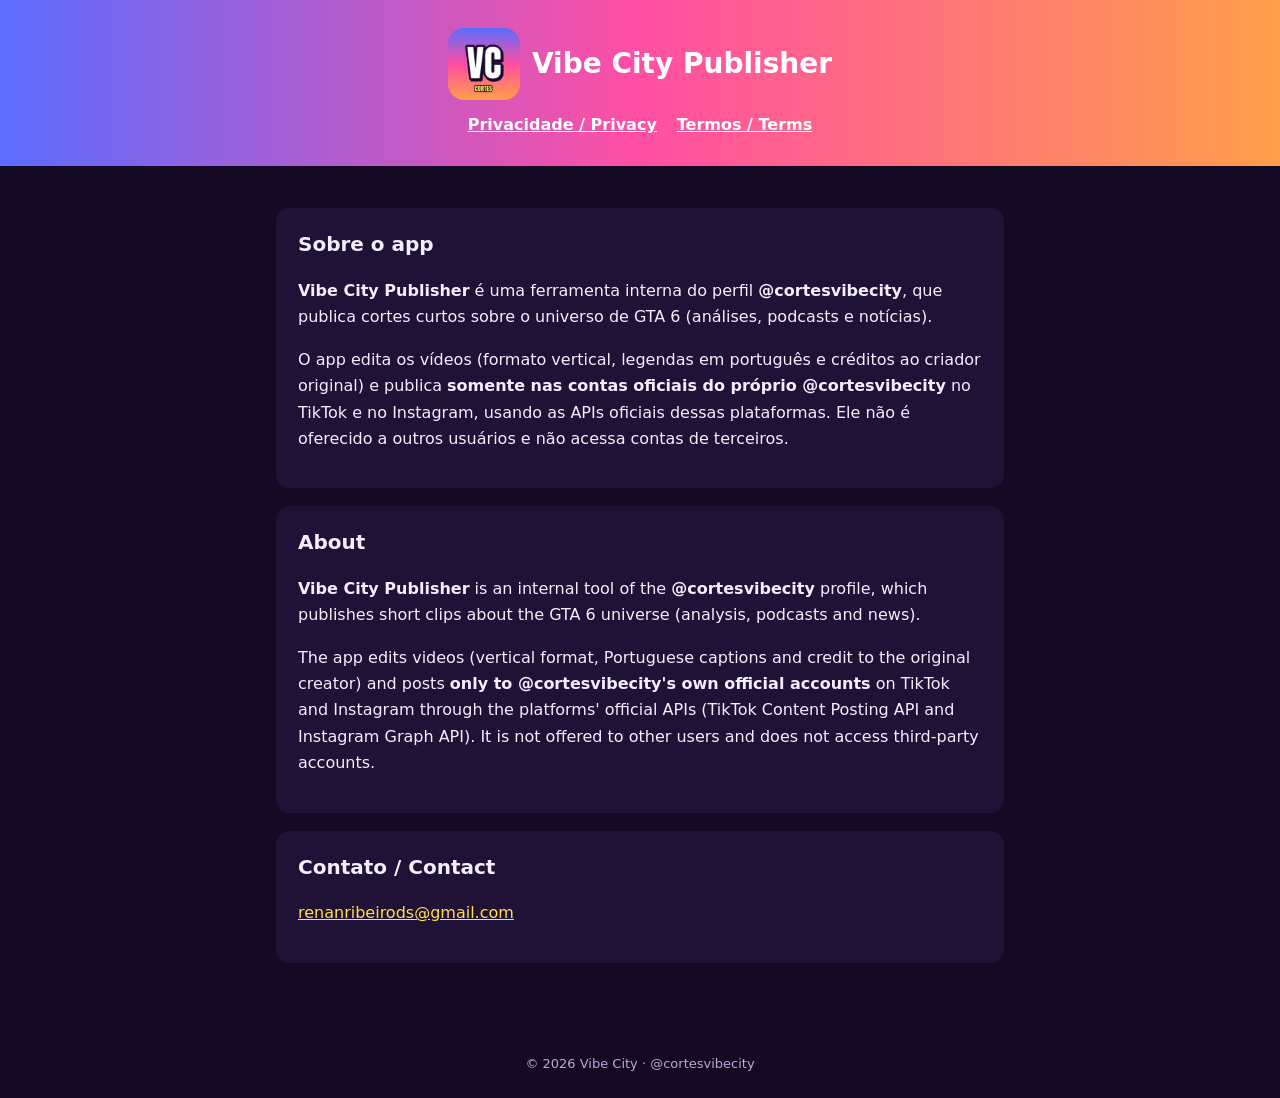
<file: index.html>
<!doctype html>
<html lang="pt-BR">
<head>
  <meta charset="utf-8">
  <meta name="viewport" content="width=device-width, initial-scale=1">
  <title>Vibe City Publisher</title>
  <link rel="icon" href="icon-192.png">
  <link rel="stylesheet" href="style.css">
</head>
<body>
  <header>
    <img src="icon-192.png" alt="Vibe City"><h1>Vibe City Publisher</h1>
    <nav><a href="privacy.html">Privacidade / Privacy</a><a href="terms.html">Termos / Terms</a></nav>
  </header>
  <main>
    <section>
      <h2>Sobre o app</h2>
      <p><strong>Vibe City Publisher</strong> é uma ferramenta interna do perfil <strong>@cortesvibecity</strong>,
        que publica cortes curtos sobre o universo de GTA 6 (análises, podcasts e notícias).</p>
      <p>O app edita os vídeos (formato vertical, legendas em português e créditos ao criador original) e publica
        <strong>somente nas contas oficiais do próprio @cortesvibecity</strong> no TikTok e no Instagram,
        usando as APIs oficiais dessas plataformas. Ele não é oferecido a outros usuários e não acessa contas de terceiros.</p>
    </section>
    <section>
      <h2>About</h2>
      <p><strong>Vibe City Publisher</strong> is an internal tool of the <strong>@cortesvibecity</strong> profile, which
        publishes short clips about the GTA 6 universe (analysis, podcasts and news).</p>
      <p>The app edits videos (vertical format, Portuguese captions and credit to the original creator) and posts
        <strong>only to @cortesvibecity's own official accounts</strong> on TikTok and Instagram through the platforms'
        official APIs (TikTok Content Posting API and Instagram Graph API). It is not offered to other users and does not
        access third-party accounts.</p>
    </section>
    <section>
      <h2>Contato / Contact</h2>
      <p><a href="mailto:renanribeirods@gmail.com">renanribeirods@gmail.com</a></p>
    </section>
  </main>
  <footer>© 2026 Vibe City · @cortesvibecity</footer>
</body>
</html>
</file>
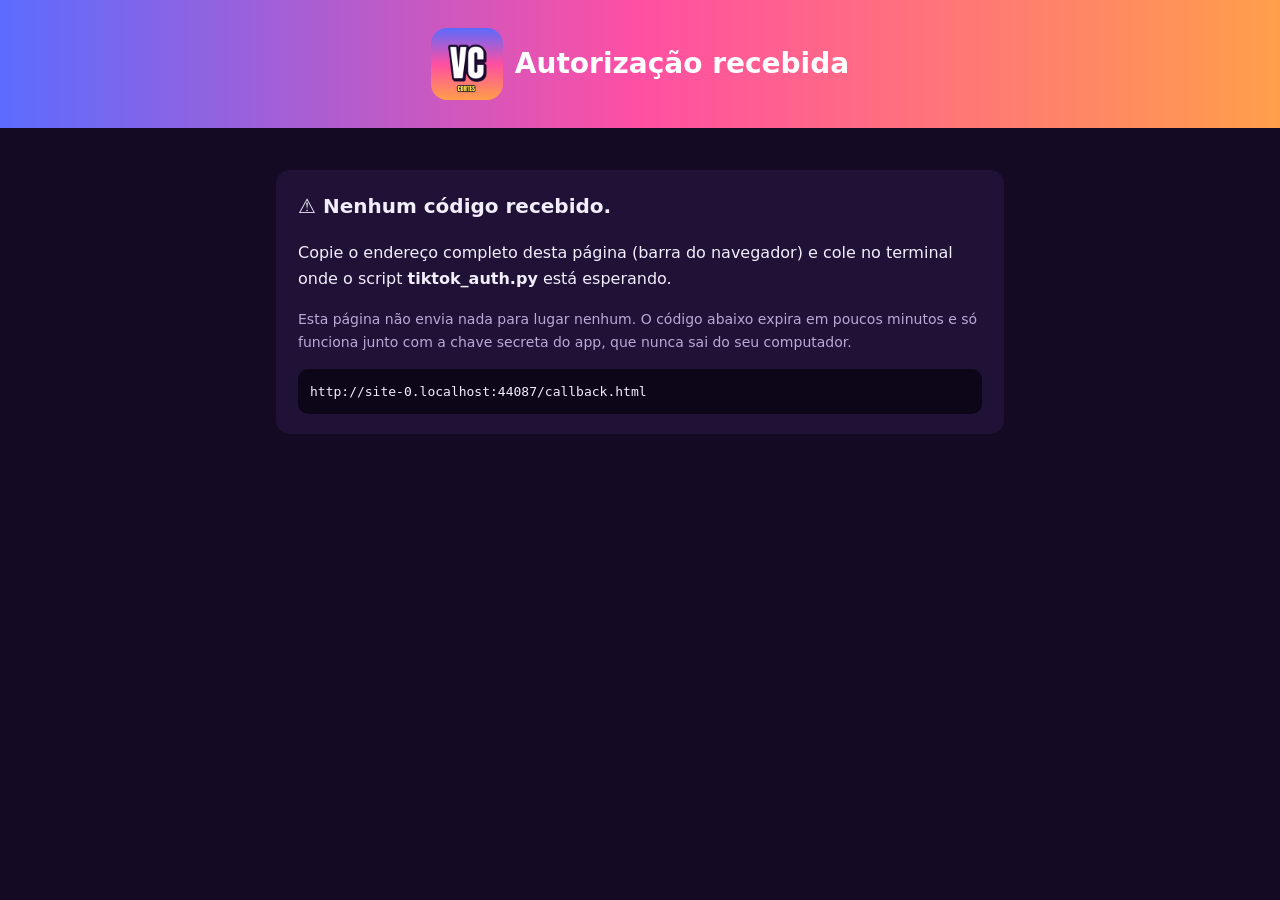
<file: callback.html>
<!doctype html>
<html lang="pt-BR">
<head>
  <meta charset="utf-8">
  <meta name="viewport" content="width=device-width, initial-scale=1">
  <meta name="robots" content="noindex">
  <title>Autorização · Vibe City Publisher</title>
  <link rel="icon" href="icon-192.png">
  <link rel="stylesheet" href="style.css">
</head>
<body>
  <header>
    <img src="icon-192.png" alt="Vibe City"><h1>Autorização recebida</h1>
  </header>
  <main>
    <section>
      <h2 id="status">Verificando…</h2>
      <p>Copie o endereço completo desta página (barra do navegador) e cole no terminal onde o script
        <strong>tiktok_auth.py</strong> está esperando.</p>
      <p class="muted">Esta página não envia nada para lugar nenhum. O código abaixo expira em poucos minutos e só funciona
        junto com a chave secreta do app, que nunca sai do seu computador.</p>
      <div class="box" id="url"></div>
    </section>
  </main>
  <script>
    // Só exibe; nenhuma requisição é feita a partir desta página.
    const params = new URLSearchParams(location.search);
    document.getElementById("url").textContent = location.href;
    document.getElementById("status").textContent = params.get("code")
      ? "✅ Autorizado! Copie o endereço desta página."
      : "⚠️ Nenhum código recebido. " + (params.get("error_description") || params.get("error") || "");
  </script>
</body>
</html>
</file>
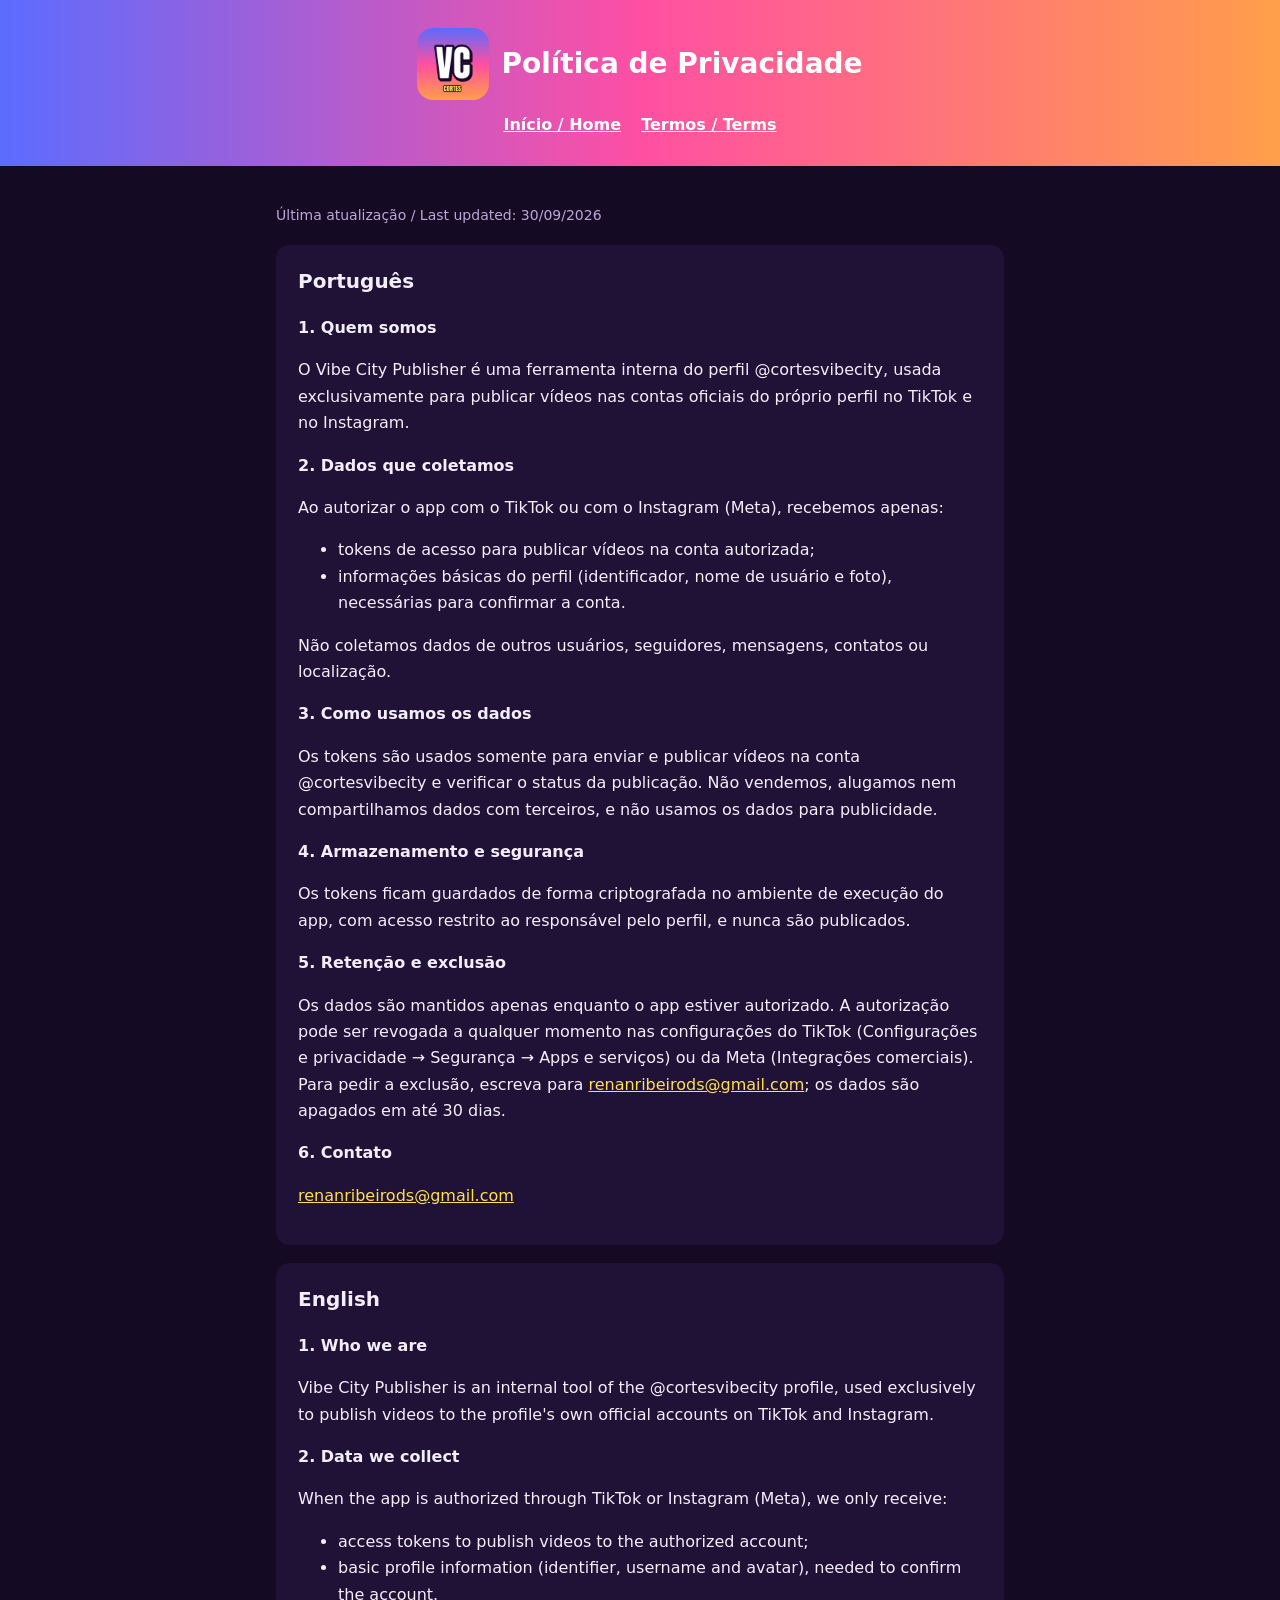
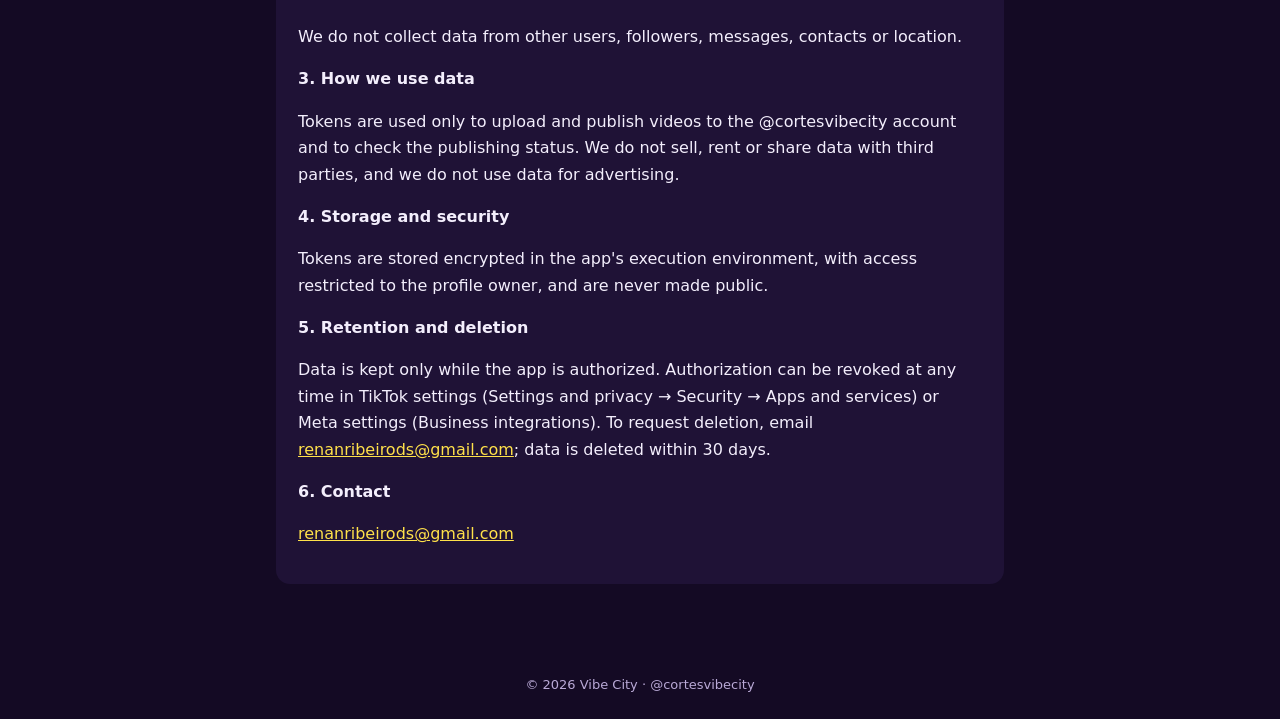
<file: privacy.html>
<!doctype html>
<html lang="pt-BR">
<head>
  <meta charset="utf-8">
  <meta name="viewport" content="width=device-width, initial-scale=1">
  <title>Privacidade · Vibe City Publisher</title>
  <link rel="icon" href="icon-192.png">
  <link rel="stylesheet" href="style.css">
</head>
<body>
  <header>
    <img src="icon-192.png" alt="Vibe City"><h1>Política de Privacidade</h1>
    <nav><a href="index.html">Início / Home</a><a href="terms.html">Termos / Terms</a></nav>
  </header>
  <main>
    <p class="muted">Última atualização / Last updated: 30/09/2026</p>

    <section>
      <h2>Português</h2>
      <h3>1. Quem somos</h3>
      <p>O Vibe City Publisher é uma ferramenta interna do perfil @cortesvibecity, usada exclusivamente para publicar
        vídeos nas contas oficiais do próprio perfil no TikTok e no Instagram.</p>
      <h3>2. Dados que coletamos</h3>
      <p>Ao autorizar o app com o TikTok ou com o Instagram (Meta), recebemos apenas:</p>
      <ul>
        <li>tokens de acesso para publicar vídeos na conta autorizada;</li>
        <li>informações básicas do perfil (identificador, nome de usuário e foto), necessárias para confirmar a conta.</li>
      </ul>
      <p>Não coletamos dados de outros usuários, seguidores, mensagens, contatos ou localização.</p>
      <h3>3. Como usamos os dados</h3>
      <p>Os tokens são usados somente para enviar e publicar vídeos na conta @cortesvibecity e verificar o status da
        publicação. Não vendemos, alugamos nem compartilhamos dados com terceiros, e não usamos os dados para publicidade.</p>
      <h3>4. Armazenamento e segurança</h3>
      <p>Os tokens ficam guardados de forma criptografada no ambiente de execução do app, com acesso restrito ao
        responsável pelo perfil, e nunca são publicados.</p>
      <h3>5. Retenção e exclusão</h3>
      <p>Os dados são mantidos apenas enquanto o app estiver autorizado. A autorização pode ser revogada a qualquer momento
        nas configurações do TikTok (Configurações e privacidade → Segurança → Apps e serviços) ou da Meta
        (Integrações comerciais). Para pedir a exclusão, escreva para <a href="mailto:renanribeirods@gmail.com">renanribeirods@gmail.com</a>;
        os dados são apagados em até 30 dias.</p>
      <h3>6. Contato</h3>
      <p><a href="mailto:renanribeirods@gmail.com">renanribeirods@gmail.com</a></p>
    </section>

    <section>
      <h2>English</h2>
      <h3>1. Who we are</h3>
      <p>Vibe City Publisher is an internal tool of the @cortesvibecity profile, used exclusively to publish videos to the
        profile's own official accounts on TikTok and Instagram.</p>
      <h3>2. Data we collect</h3>
      <p>When the app is authorized through TikTok or Instagram (Meta), we only receive:</p>
      <ul>
        <li>access tokens to publish videos to the authorized account;</li>
        <li>basic profile information (identifier, username and avatar), needed to confirm the account.</li>
      </ul>
      <p>We do not collect data from other users, followers, messages, contacts or location.</p>
      <h3>3. How we use data</h3>
      <p>Tokens are used only to upload and publish videos to the @cortesvibecity account and to check the publishing
        status. We do not sell, rent or share data with third parties, and we do not use data for advertising.</p>
      <h3>4. Storage and security</h3>
      <p>Tokens are stored encrypted in the app's execution environment, with access restricted to the profile owner, and
        are never made public.</p>
      <h3>5. Retention and deletion</h3>
      <p>Data is kept only while the app is authorized. Authorization can be revoked at any time in TikTok settings
        (Settings and privacy → Security → Apps and services) or Meta settings (Business integrations). To request deletion,
        email <a href="mailto:renanribeirods@gmail.com">renanribeirods@gmail.com</a>; data is deleted within 30 days.</p>
      <h3>6. Contact</h3>
      <p><a href="mailto:renanribeirods@gmail.com">renanribeirods@gmail.com</a></p>
    </section>
  </main>
  <footer>© 2026 Vibe City · @cortesvibecity</footer>
</body>
</html>
</file>
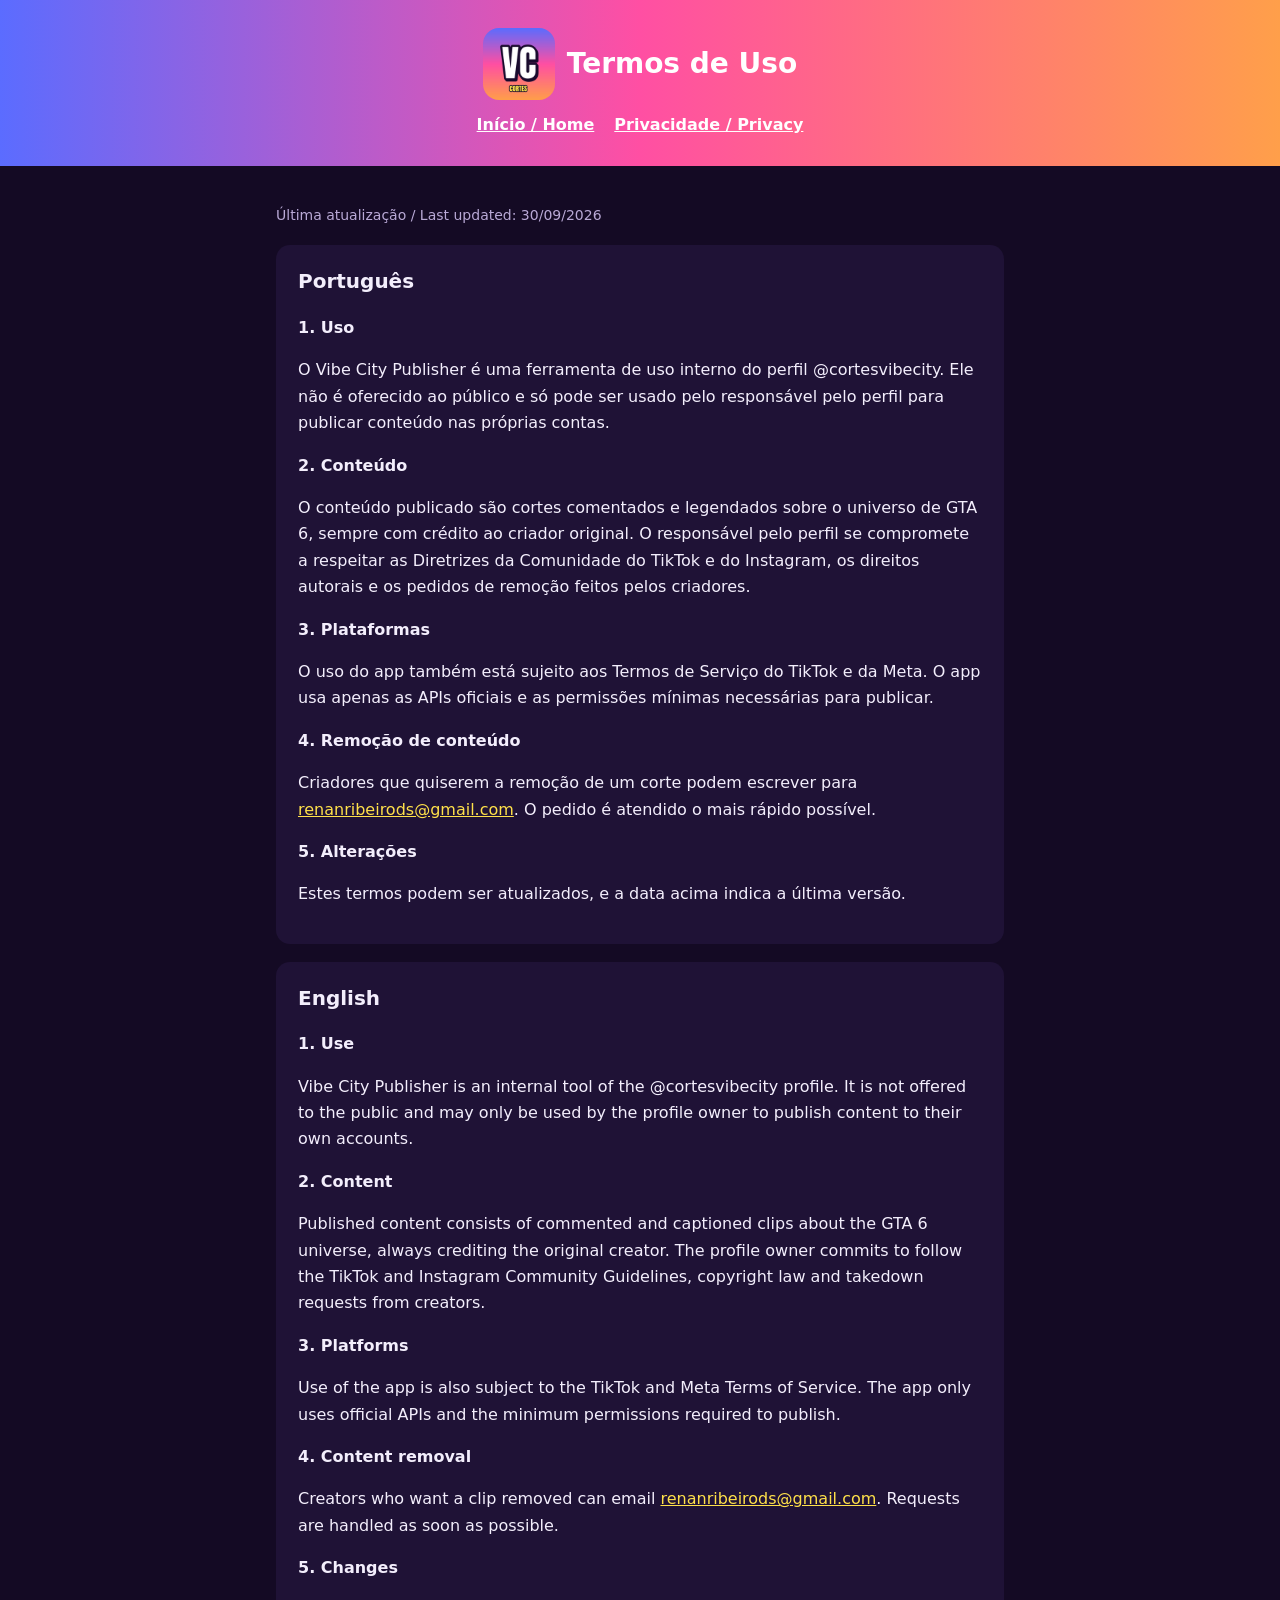
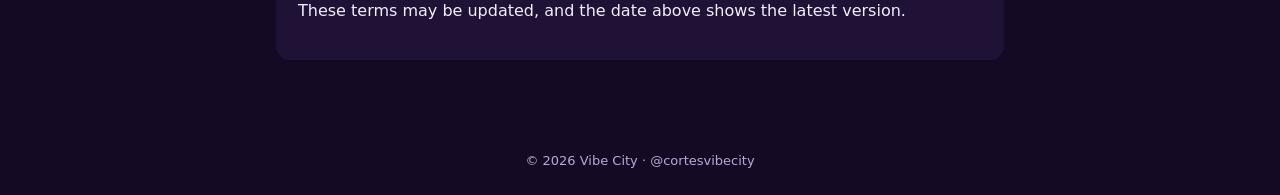
<file: terms.html>
<!doctype html>
<html lang="pt-BR">
<head>
  <meta charset="utf-8">
  <meta name="viewport" content="width=device-width, initial-scale=1">
  <title>Termos de Uso · Vibe City Publisher</title>
  <link rel="icon" href="icon-192.png">
  <link rel="stylesheet" href="style.css">
</head>
<body>
  <header>
    <img src="icon-192.png" alt="Vibe City"><h1>Termos de Uso</h1>
    <nav><a href="index.html">Início / Home</a><a href="privacy.html">Privacidade / Privacy</a></nav>
  </header>
  <main>
    <p class="muted">Última atualização / Last updated: 30/09/2026</p>

    <section>
      <h2>Português</h2>
      <h3>1. Uso</h3>
      <p>O Vibe City Publisher é uma ferramenta de uso interno do perfil @cortesvibecity. Ele não é oferecido ao público e
        só pode ser usado pelo responsável pelo perfil para publicar conteúdo nas próprias contas.</p>
      <h3>2. Conteúdo</h3>
      <p>O conteúdo publicado são cortes comentados e legendados sobre o universo de GTA 6, sempre com crédito ao criador
        original. O responsável pelo perfil se compromete a respeitar as Diretrizes da Comunidade do TikTok e do Instagram,
        os direitos autorais e os pedidos de remoção feitos pelos criadores.</p>
      <h3>3. Plataformas</h3>
      <p>O uso do app também está sujeito aos Termos de Serviço do TikTok e da Meta. O app usa apenas as APIs oficiais e as
        permissões mínimas necessárias para publicar.</p>
      <h3>4. Remoção de conteúdo</h3>
      <p>Criadores que quiserem a remoção de um corte podem escrever para <a href="mailto:renanribeirods@gmail.com">renanribeirods@gmail.com</a>.
        O pedido é atendido o mais rápido possível.</p>
      <h3>5. Alterações</h3>
      <p>Estes termos podem ser atualizados, e a data acima indica a última versão.</p>
    </section>

    <section>
      <h2>English</h2>
      <h3>1. Use</h3>
      <p>Vibe City Publisher is an internal tool of the @cortesvibecity profile. It is not offered to the public and may only
        be used by the profile owner to publish content to their own accounts.</p>
      <h3>2. Content</h3>
      <p>Published content consists of commented and captioned clips about the GTA 6 universe, always crediting the
        original creator. The profile owner commits to follow the TikTok and Instagram Community Guidelines, copyright law
        and takedown requests from creators.</p>
      <h3>3. Platforms</h3>
      <p>Use of the app is also subject to the TikTok and Meta Terms of Service. The app only uses official APIs and the
        minimum permissions required to publish.</p>
      <h3>4. Content removal</h3>
      <p>Creators who want a clip removed can email <a href="mailto:renanribeirods@gmail.com">renanribeirods@gmail.com</a>. Requests are handled as soon as
        possible.</p>
      <h3>5. Changes</h3>
      <p>These terms may be updated, and the date above shows the latest version.</p>
    </section>
  </main>
  <footer>© 2026 Vibe City · @cortesvibecity</footer>
</body>
</html>
</file>
<file: style.css>
:root {
  --bg: #140a24;
  --card: #1f1236;
  --text: #f3eefc;
  --muted: #b9a9d6;
  --accent: #ffe14a;
  --grad: linear-gradient(90deg, #5b6cff, #ff4fa3, #ff9f4a);
}
* { box-sizing: border-box; }
body {
  margin: 0;
  background: var(--bg);
  color: var(--text);
  font: 16px/1.65 system-ui, -apple-system, "Segoe UI", Roboto, sans-serif;
}
header {
  background: var(--grad);
  padding: 28px 16px;
  text-align: center;
}
header img { width: 72px; height: 72px; border-radius: 16px; vertical-align: middle; }
header h1 { display: inline-block; margin: 0 0 0 12px; font-size: 28px; vertical-align: middle; color: #fff; }
main { max-width: 760px; margin: 0 auto; padding: 24px 16px 48px; }
section { background: var(--card); border-radius: 14px; padding: 20px 22px; margin: 18px 0; }
h2 { margin-top: 0; font-size: 20px; }
h3 { font-size: 16px; margin-bottom: 4px; }
a { color: var(--accent); }
.muted { color: var(--muted); font-size: 14px; }
nav { text-align: center; margin-top: 12px; }
nav a { margin: 0 10px; color: #fff; font-weight: 600; }
code, .box {
  display: block;
  background: #0d0619;
  border-radius: 10px;
  padding: 12px;
  word-break: break-all;
  font-family: ui-monospace, Consolas, monospace;
  font-size: 13px;
}
footer { text-align: center; color: var(--muted); font-size: 13px; padding: 24px 16px; }
</file>
